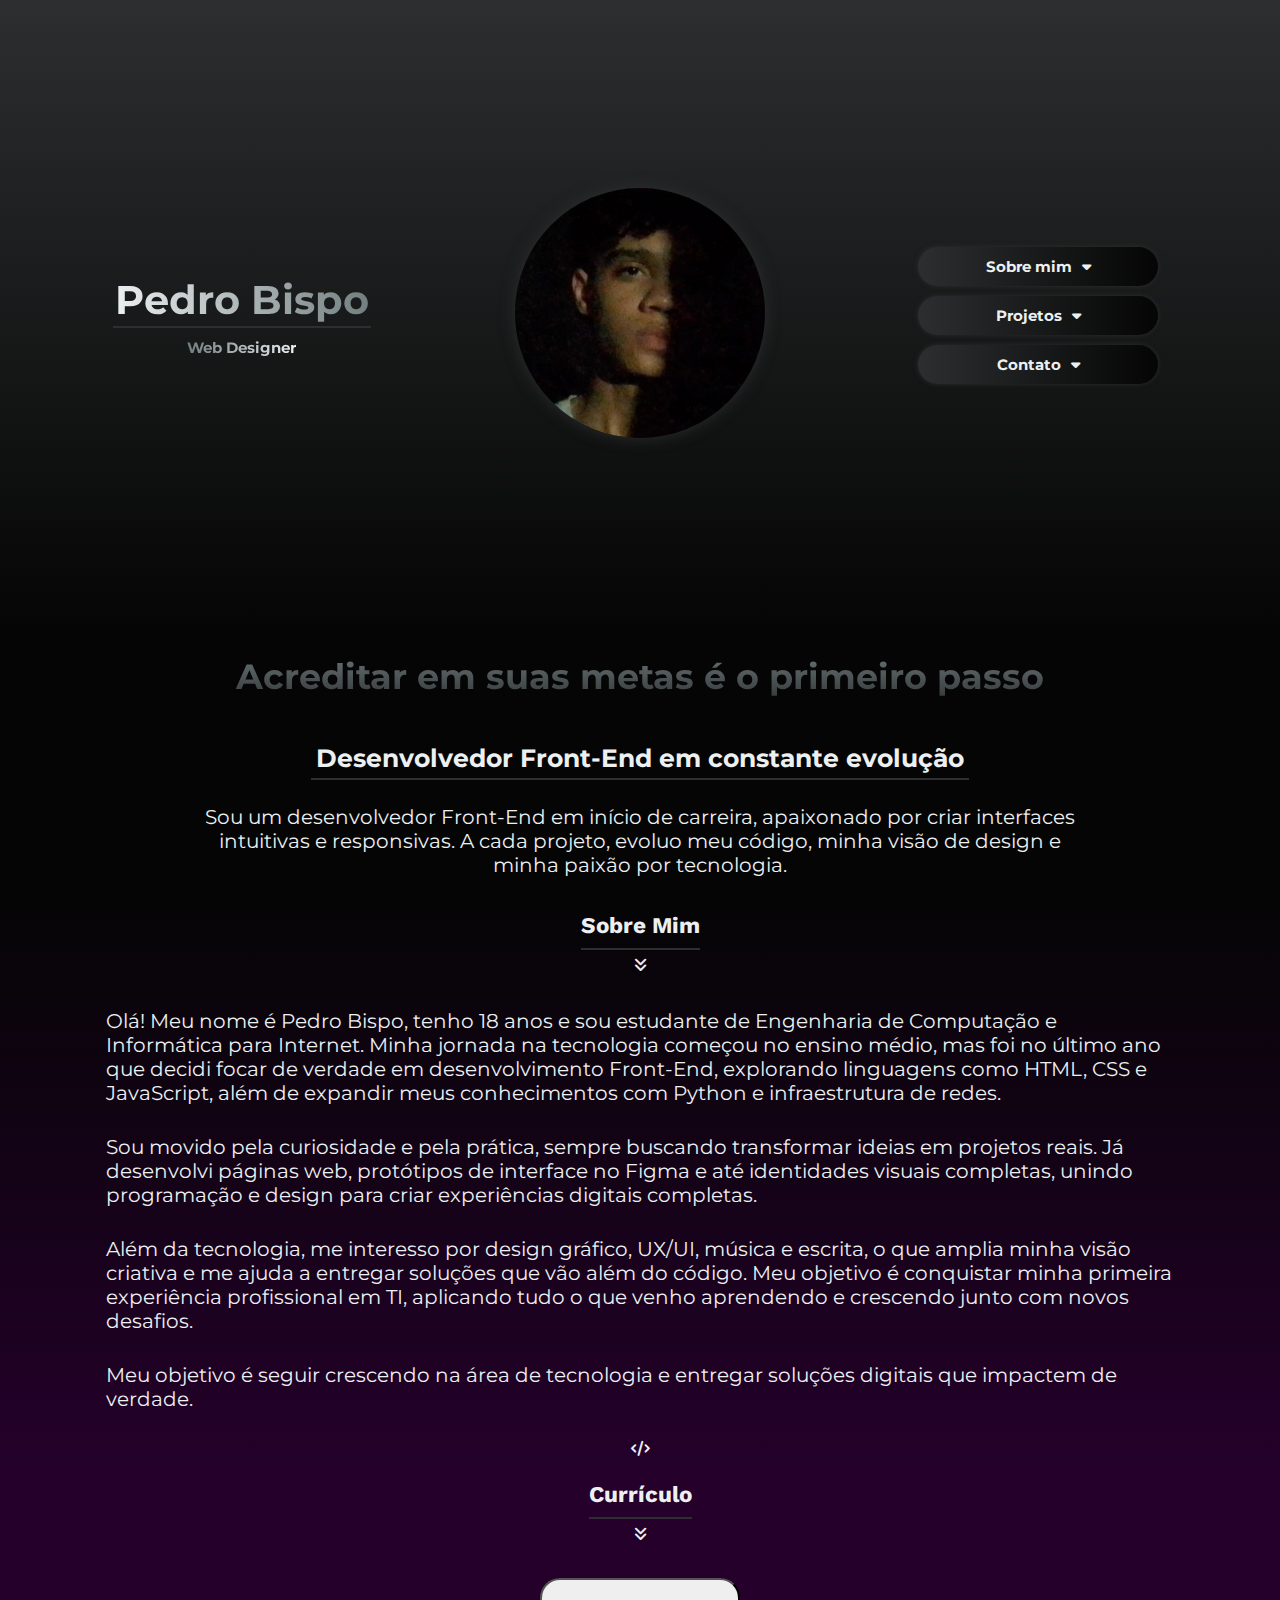
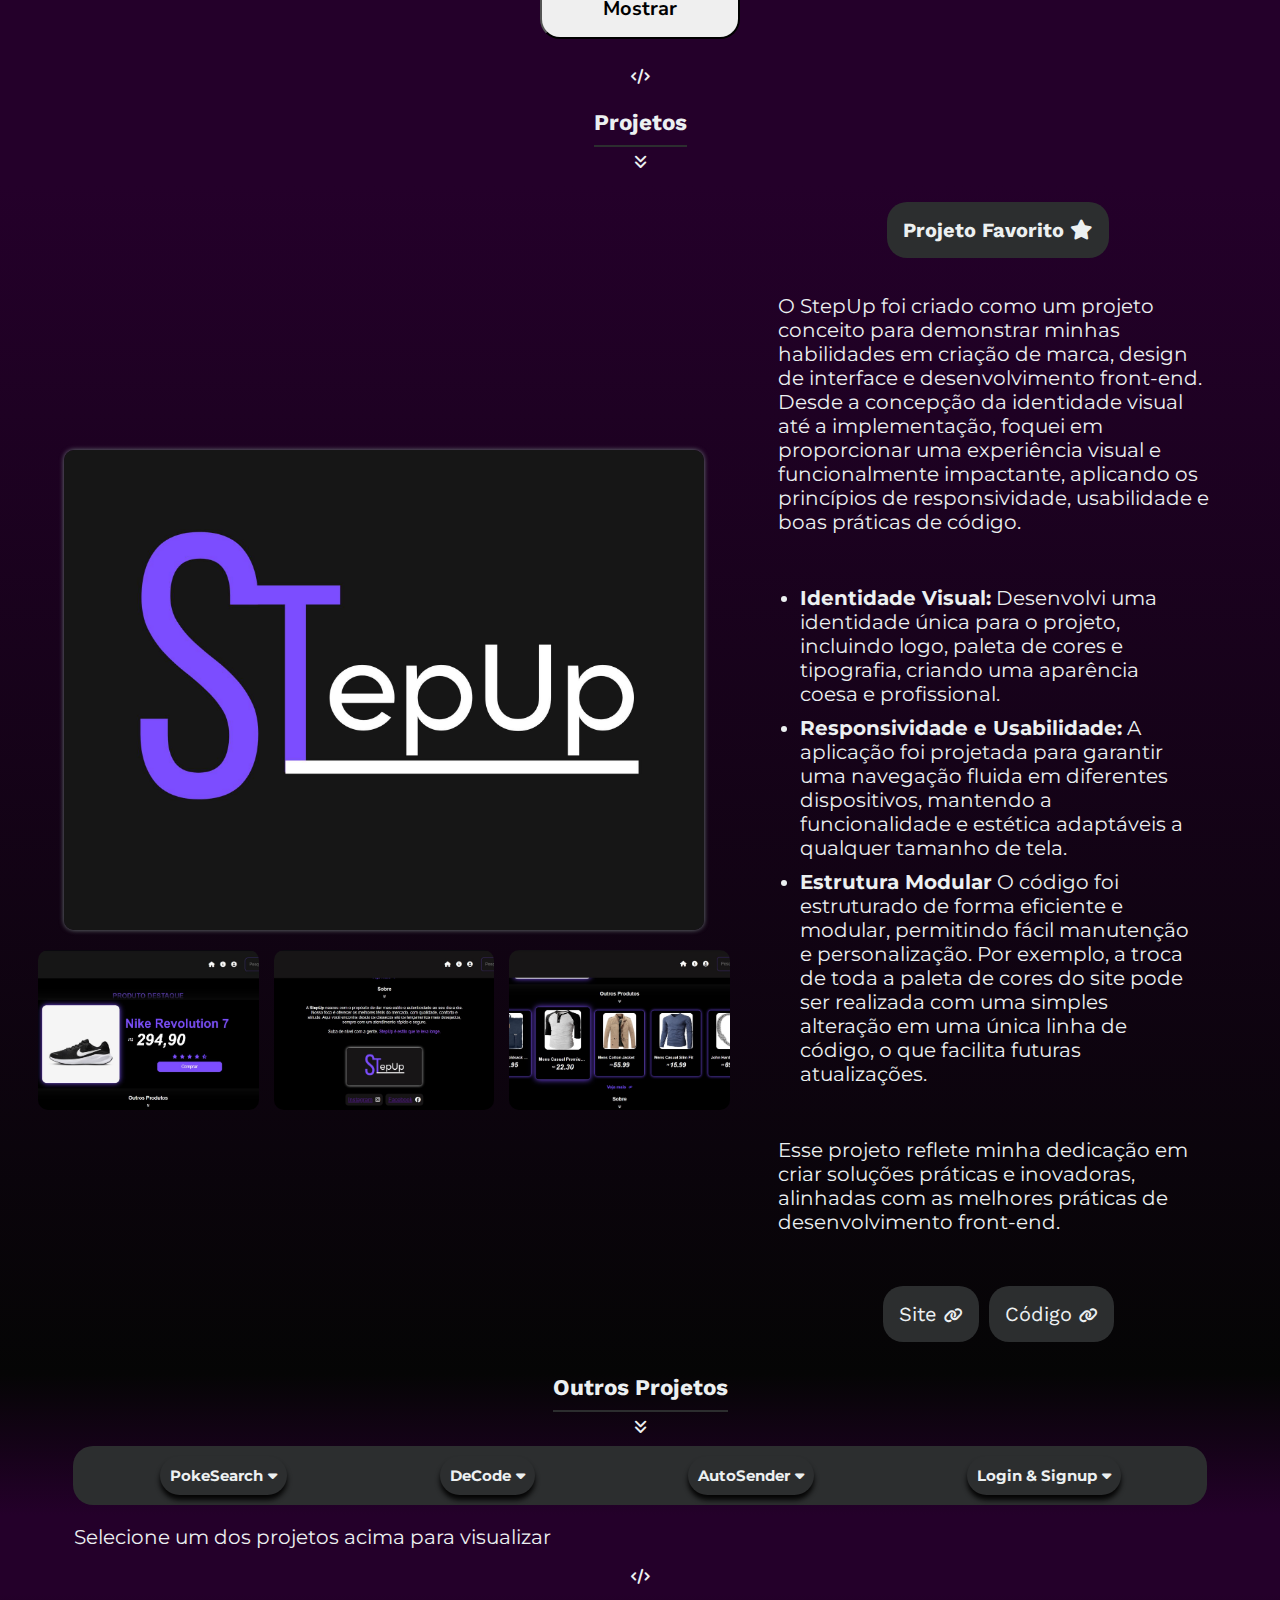
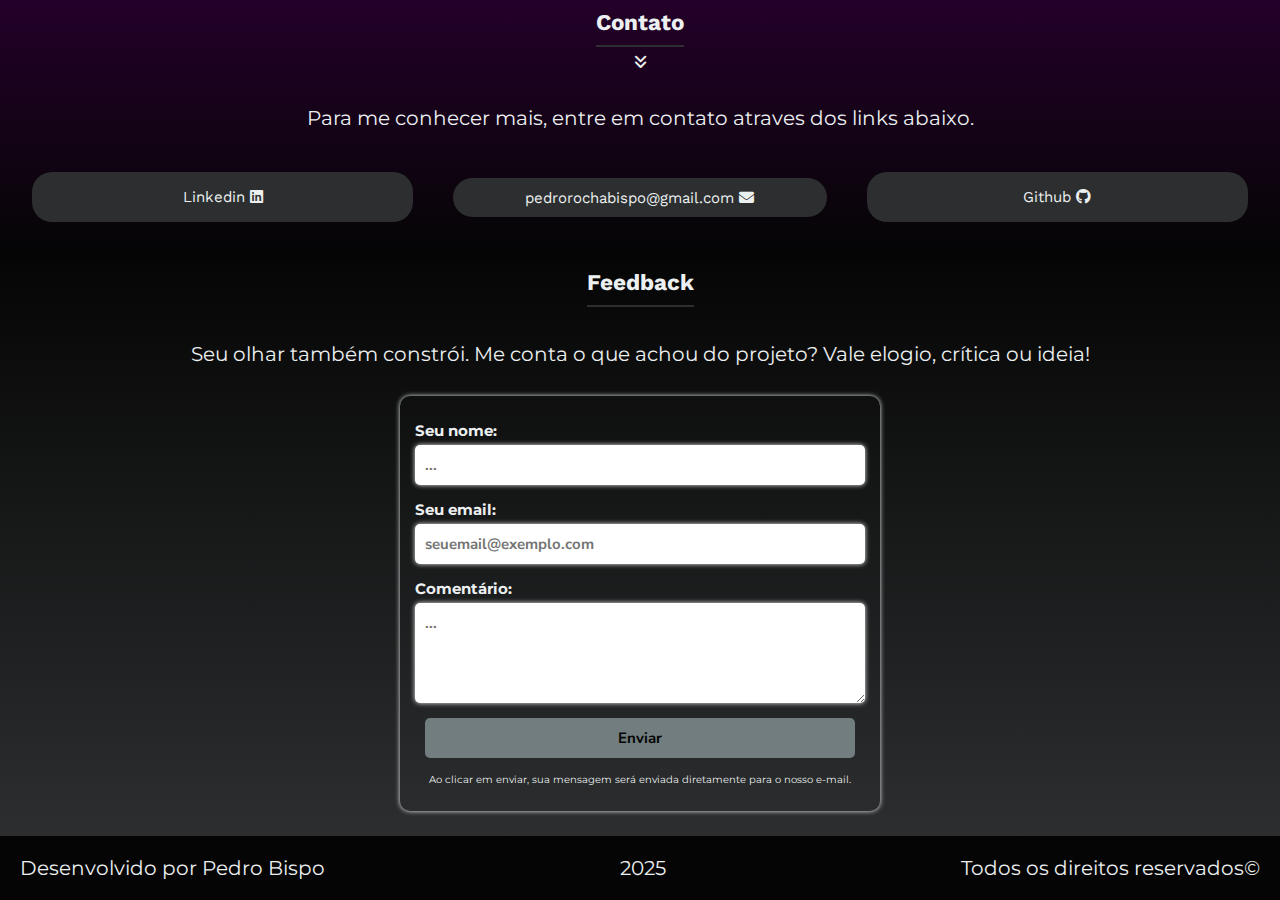
<file: index.html>
<!DOCTYPE html>
<html lang="pt-br">
<head>
    <meta charset="UTF-8">
    <meta name="viewport" content="width=device-width, initial-scale=1.0">
    <title>Pedro Bispo</title>
    <link rel="stylesheet" href="https://cdnjs.cloudflare.com/ajax/libs/font-awesome/6.7.2/css/all.min.css" integrity="sha512-Evv84Mr4kqVGRNSgIGL/F/aIDqQb7xQ2vcrdIwxfjThSH8CSR7PBEakCr51Ck+w+/U6swU2Im1vVX0SVk9ABhg==" crossorigin="anonymous" referrerpolicy="no-referrer" />
    <link rel="stylesheet" href="main/css/style.css">
    <link rel="stylesheet" href="main/css/responsivo.css">

</head>
<body>

    <header>
        <div class="header_container">
            <div class="header_name">
                <h1>Pedro Bispo</h1>    
                <h2>Web Designer</h2>
            </div>
        </div>

        <div class="img_container">
            <img class="header_img" src="main/assets/pedrofoto.jpg" alt="Foto de Pedro Bispo">
        </div>

        <nav id="header_menu" class="header_menu">
            <ul class="container_menu">
                <li id="sobre_mim" class="item_menu">Sobre mim<i class="fa-solid fa-caret-down icon_menu"></i></li>
                <li id="projetos" class="item_menu">Projetos<i class="fa-solid fa-caret-down icon_menu"></i></li>
                <li id="contato" class="item_menu">Contato<i class="fa-solid fa-caret-down icon_menu"></i></li>
            </ul>
        </nav>
    </header>

    <main>

        <section class="frase_container">
            <h3 class="frase">Acreditar em suas metas é o primeiro passo</h3>
        </section>

        <section class="resumo_mim">
            <h2>Desenvolvedor Front-End em constante evolução</h2>
            <p>Sou um desenvolvedor Front-End em início de carreira, apaixonado por criar interfaces intuitivas e responsivas. A cada projeto, evoluo meu código, minha visão de design e minha paixão por tecnologia.</p>    
        </section>

        <section class="sobre_mim">

            <div class="sub_titulo">
                <h2>Sobre Mim</h2>
                <div class="icon">
                    <i class="fa-solid fa-angles-down"></i>
                </div>
            </div>
            

            <div class="p_container">
                <p>Olá! Meu nome é Pedro Bispo, tenho 18 anos e sou estudante de Engenharia de Computação e Informática para Internet. Minha jornada na tecnologia começou no ensino médio, mas foi no último ano que decidi focar de verdade em desenvolvimento Front-End, explorando linguagens como HTML, CSS e JavaScript, além de expandir meus conhecimentos com Python e infraestrutura de redes.</p>
                <p>Sou movido pela curiosidade e pela prática, sempre buscando transformar ideias em projetos reais. Já desenvolvi páginas web, protótipos de interface no Figma e até identidades visuais completas, unindo programação e design para criar experiências digitais completas.</p>
                <p>Além da tecnologia, me interesso por design gráfico, UX/UI, música e escrita, o que amplia minha visão criativa e me ajuda a entregar soluções que vão além do código. Meu objetivo é conquistar minha primeira experiência profissional em TI, aplicando tudo o que venho aprendendo e crescendo junto com novos desafios.</p>
                <p class="p_final">Meu objetivo é seguir crescendo na área de tecnologia e entregar soluções digitais que impactem de verdade.</p>    
            </div>

            <div class="icon_paragrafo">
                <i class="fa-solid fa-code"></i>
            </div>
        </section>

        <section class="curriculo">
            <div class="sub_titulo">
                <h2>Currículo</h2>
                <div class="icon">
                    <i class="fa-solid fa-angles-down"></i>
                </div>
            </div>

            <section class="conteudo_port" id="conteudo_port" style="display: none;">
                <div class="info">
                    <p class="nome">Pedro Henrique Rocha Bispo</p>
                    <p>18 anos</p>
                    <p>Jandira, SP</p>
                    <p>pedrorochabispo@gmail.com</p>
                </div>

                <div class="acad">
                    <h2>Experiência Acadêmica</h2>
                    <ul>
                        <li><strong>Engenharia da Computação -</strong> UNIVESP (Cursando, 2º Semestre)</li>
                        <li><strong>Informática para Internet -</strong> FIEB (Cursando 1º Semestre)</li>
                        <li><strong>Análise e Desenvolvimento de Sistemas (ADS) -</strong> Anhanguerea (1 Semestre)</li>
                        <li><strong>Recursos Humanos Integrado ao Ensino médio -</strong> ETEC (Concluído)</li>
                    </ul>

                    <h2>Cursos Complementares</h2>
                    <ul class="comp">
                        <li>Administração de Redes e Window - SENAI (Jandira, SP)</li>
                        <li>Imersão de Dados com Python - Alura</li>
                        <li>Windows e Office 2019, Básico em Computação - SENAC (EAD)</li>
                    </ul>

                    <h2>Habilidades</h2>
                    <ul>
                        <li>Front-End: HTML5, CSS3, JavaScript básico.</li>
                        <li>Design: Figma, logo design, edição de vídeo.</li>
                        <li>Sistemas: Redes, Windows, Windows Server.</li>
                        <li>Ferramentas: Pacote Office, VScode, Git, Excel Intermediário</li>
                    </ul>

                    <h2>Idiomas</h2>
                    <ul>
                        <li>Português - Nativo</li>
                        <li>Inglês - Intermediário</li>
                        <li>Italiano - Básico</li>
                    </ul>
                </div> 

            </section>
                
            <button id="btn_curriculo">Mostrar</button>
            
            <div class="icon_paragrafo">
                <i class="fa-solid fa-code"></i>
            </div>
        </section>

        <section class="projetos">
            <div>
                <div class="sub_titulo">
                    <h2>Projetos</h2>
                    <div class="icon">
                        <i class="fa-solid fa-angles-down"></i>
                    </div>
                </div>
                
            </div>

            <div class="projeto_destaque">
                <div class="projeto_img">
                    <img id="img_principal" class="img_main" src="main/assets/StepUp_logo.jpg" alt="">

                    <div class="linha_img">
                        <img class="mini" src="main/assets/StepUp_header.jpg" alt="">
                        <img class="mini" src="main/assets/StepUp_sobre.jpg" alt="">
                        <img class="mini" src="main/assets/StepUp_produtos.jpg" alt="">    
                    </div>
                </div>

                <div class="projeto_desc">
                    <h3>Projeto Favorito <i class="fa-solid fa-star"></i></h3>
                    <p>O StepUp foi criado como um projeto conceito para demonstrar minhas habilidades em criação de marca, design de interface e desenvolvimento front-end. Desde a concepção da identidade visual até a implementação, foquei em proporcionar uma experiência visual e funcionalmente impactante, aplicando os princípios de responsividade, usabilidade e boas práticas de código.</p>
                    <ul>
                        <li> <strong>Identidade Visual:</strong> Desenvolvi uma identidade única para o projeto, incluindo logo, paleta de cores e tipografia, criando uma aparência coesa e profissional.</li>
                        <li> <strong>Responsividade e Usabilidade:</strong> A aplicação foi projetada para garantir uma navegação fluida em diferentes dispositivos, mantendo a funcionalidade e estética adaptáveis a qualquer tamanho de tela.
                        </li>
                        <li> <strong>Estrutura Modular</strong> O código foi estruturado de forma eficiente e modular, permitindo fácil manutenção e personalização. Por exemplo, a troca de toda a paleta de cores do site pode ser realizada com uma simples alteração em uma única linha de código, o que facilita futuras atualizações.</li>
                    </ul>
                    <p>Esse projeto reflete minha dedicação em criar soluções práticas e inovadoras, alinhadas com as melhores práticas de desenvolvimento front-end.</p>
                    <div class="links">
                        <a href="https://pjlkaw.github.io/StepUp/" target="_blank" >Site <i class="fa-solid fa-link"></i></a>
                        <a href="https://github.com/pjlkaw/StepUp" target="_blank">Código <i class="fa-solid fa-link"></i></a>
                    </div>
                </div>
            </div>

            <!--Outros Projetos-->
            <section class="outros_projetos">
                <!--Menu e Subtitulo-->
                <div class="container">
                    <div class="sub_titulo">
                        <h2>Outros Projetos</h2>
                        <div class="icon">
                            <i class="fa-solid fa-angles-down"></i>
                        </div>
                    </div>
                    
                    <!--menu-->
                    <div class="menu">
                        <ul>
                            <li class="item_menu" onclick="carregar_projeto('pokesearch')">PokeSearch<i class="fa-solid fa-caret-down icon_menu"></i></li>
                            <li class="item_menu" onclick="carregar_projeto('decode')">DeCode<i class="fa-solid fa-caret-down icon_menu"></i></li>
                            <li class="item_menu" onclick="carregar_projeto('autosender')">AutoSender<i class="fa-solid fa-caret-down icon_menu"></i></li>
                            <li class="item_menu" onclick="carregar_projeto('login_cadastro')">Login & Signup<i class="fa-solid fa-caret-down icon_menu"></i></li>
                        </ul>
                    </div>
                </div>
                <!--Projeto aparecerá aqui-->
                <div id="conteudo_projeto">



                    <p>Selecione um dos projetos acima para visualizar</p>              
                </div>
                <div class="icon_paragrafo">
                    <i class="fa-solid fa-code"></i>
                </div>
            </section>
        </section>

        <!--Contato-->
        <section class="contato">
            <div class="sub_titulo">
                <h2>Contato</h2>
                <div class="icon">
                    <i class="fa-solid fa-angles-down"></i>
                </div>
            </div>
            <div class="contato_desc">
                <p>Para me conhecer mais, entre em contato atraves dos links abaixo.</p>
                <div class="links">
                    <a class="contato_link" href="https://www.linkedin.com/in/pedro-bispo-603191309?lipi=urn%3Ali%3Apage%3Ad_flagship3_profile_view_base_contact_details%3BxPCXIfNKTgO0W4PPD%2FDpow%3D%3D" target="_blank" >Linkedin <i class="fa-brands fa-linkedin"></i></a>
                    <p class="contato_link" >pedrorochabispo@gmail.com <i><i class="fa-solid fa-envelope"></i></i></p>
                    <a class="contato_link" href="https://github.com/pjlkaw" target="_blank">Github <i class="fa-brands fa-github"></i></a>
                </div>
            </div>
        </section>

        <!--FeedBack-->
        <section class="feedback">
            <div class="sub_titulo">
                <h2>Feedback</h2>
            </div>
            <div class="feedback_desc">
                <p>Seu olhar também constrói. Me conta o que achou do projeto? Vale elogio, crítica ou ideia!</p>
            </div>
        

            <!--form-->
            <form action="https://formspree.io/f/mzzawwnn" method="POST">
                <input type="hidden" name="_next" value="thanks.html">
                <input type="hidden" name="_language" value="pt-BR">



                <label for="name">Seu nome:</label>
                <input type="text" id="name" placeholder="...">

                <label for="email">Seu email:</label>
                <input type="email" id="email" placeholder="seuemail@exemplo.com">
                
                <label for="mensagem">Comentário:</label>
                <textarea name="mensagem" id="mensagem" rows="4" placeholder="..."></textarea>

                <button type="submit">Enviar</button>
                <p>Ao clicar em enviar, sua mensagem será enviada diretamente para o nosso e-mail.</p>
            </form>
        </section>
    </main>

    <footer>
        <p>Desenvolvido por Pedro Bispo</p>
        <p>2025</p>
        <p>Todos os direitos reservados©</p>
    </footer>

    <script src="main/js/script.js"></script>
</body>
</html>
</file>
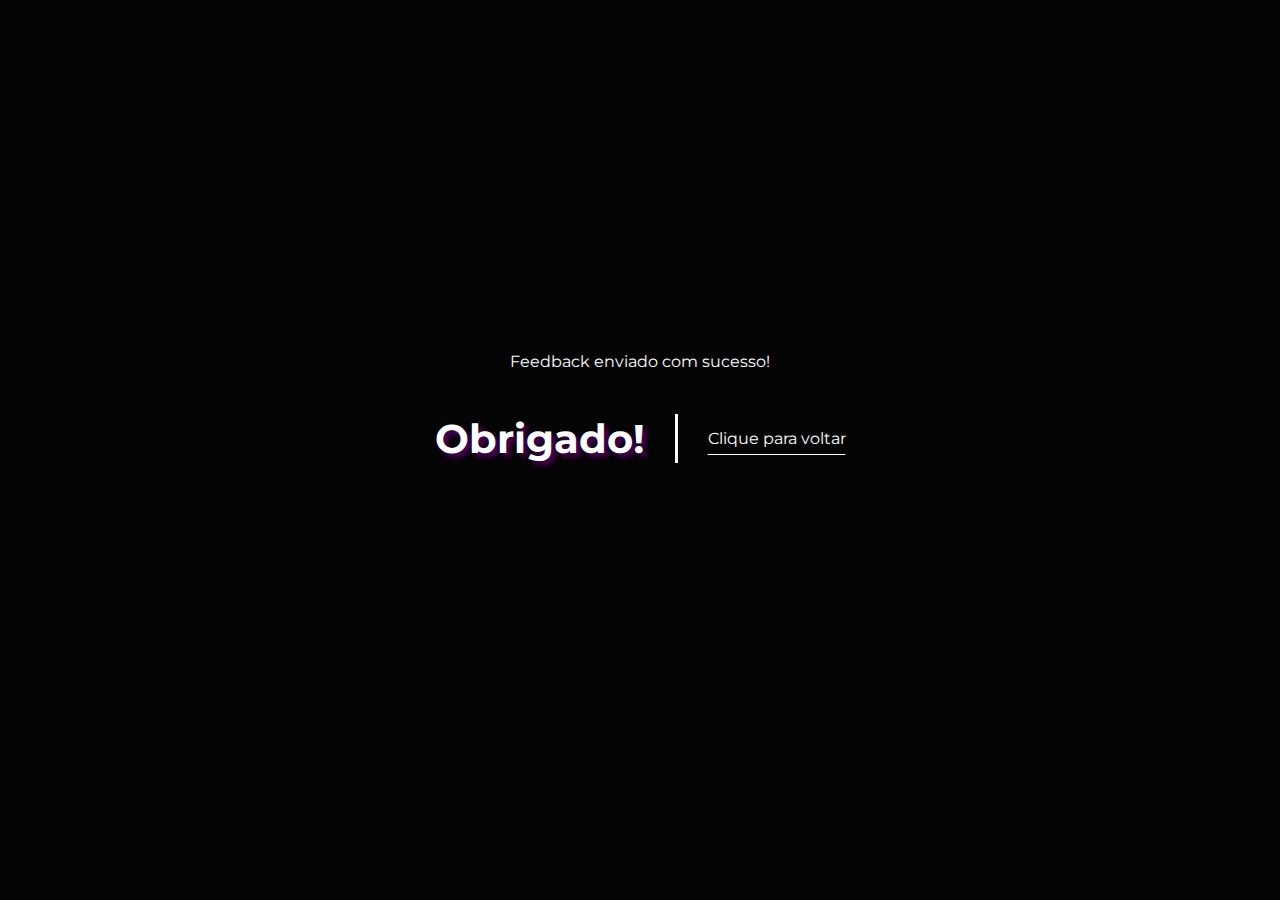
<file: thanks.html>
<!DOCTYPE html>
<html lang="en">
<head>
    <meta charset="UTF-8">
    <meta name="viewport" content="width=device-width, initial-scale=1.0">
    <title>Valeu!</title>
    <link rel="stylesheet" href="https://cdnjs.cloudflare.com/ajax/libs/font-awesome/6.7.2/css/all.min.css" integrity="sha512-Evv84Mr4kqVGRNSgIGL/F/aIDqQb7xQ2vcrdIwxfjThSH8CSR7PBEakCr51Ck+w+/U6swU2Im1vVX0SVk9ABhg==" crossorigin="anonymous" referrerpolicy="no-referrer" />

    <style>
        @import url('https://fonts.googleapis.com/css2?family=Montserrat:ital,wght@0,100;1,100&family=Nunito+Sans:ital,opsz,wght@0,6..12,300;1,6..12,300&family=Work+Sans:ital,wght@0,100..900;1,100..900&display=swap');

        *{
            font-family: "Montserrat", sans-serif;
        }

        body {
            height: 90vh;
            display: flex;
            text-align: center;
            flex-direction: column;
            justify-content: center;
            align-items: center;
            background-color: rgb(5, 5, 5);
            color: white;
        }

        section {
            display: flex;
            text-align: center;
            justify-content: center;
            align-items: center;
            gap: 30px;
        }

        h1 {
            text-shadow: #4e005c 4px 4px 5px;
            font-size: 40px;
            border-right: white solid 3px;
            padding-right: 30px;
        }

        a {
            color: white;
            cursor: pointer;
            text-underline-offset: 10px;
            transition: all 300ms ease-in-out;
        } a:hover {
            transform: scale(1.1);
            text-decoration: underline 3px #4e005c;
        }
        

    </style>
</head>
<body>
    <div>
        <p>Feedback enviado com sucesso!</p>
    </div>
    <section>
        <h1>Obrigado!</h1>
        <a href="index.html">Clique para voltar</a>
    </section>
</body>
</html>
</file>
<file: main/css/style.css>
/* ---------------------- IMPORTS & FONTS ---------------------- */
@import url('https://fonts.googleapis.com/css2?family=Montserrat:ital,wght@0,100;1,100&family=Nunito+Sans:ital,opsz,wght@0,6..12,300;1,6..12,300&family=Work+Sans:ital,wght@0,100..900;1,100..900&display=swap');

/* font-family: 
    'Montserrat', sans-serif;
    'Nunito Sans', sans-serif;
    'Work Sans', sans-serif;
*/

/* ---------------------- CORES ---------------------- */
:root {
    --cinza2: #2c2e2f;
    --preto: rgb(5, 5, 5);
    --branco: #ecf0f1;
    --cinza1: #717d7e;
    --vinho:  #4b001f;
    --roxo: #24002a;
    --azul:#190046;
}

/* ---------------------- RESET E FONT ---------------------- */
* {
    margin: 0;
    padding: 0;
    box-sizing: border-box;
    font-family: 'Montserrat', sans-serif;
}

body {
    background-color: var(--roxo);
    color: var(--branco);
}

/* ---------------------- PADRÕES GERAIS ---------------------- */
.sub_titulo {
    font-size: 15px;
    font-weight: bold;
    align-items: center;
    display: flex;
    flex-direction: column;
    justify-content: center;
    padding: 5px;
    margin: 10px;
    gap: 5px;
}

.sub_titulo h2 {
    border-bottom: var(--cinza2) solid 2px;
    padding-bottom: 10px;
    font-family: 'Work Sans', sans-serif;
}

p {
    font-size: 20px;
    padding: 10px;
}

.links {
    display: flex;
    align-items: center;
    gap: 10px;
    padding: 2rem;
}

.links i {
    font-size: 15px;
}

.links p {
    font-size: 10px;
    background: var(--cinza2);
    border-radius: 20px;
    color: var(--branco);
    text-align: center; 
    font-family: 'Work Sans', sans-serif;
    padding: 10px;
    cursor: pointer;
}

.links p:hover {
    transition: all 0.5s ease;
    box-shadow: var(--cinza1) 0px 0px 10px;
}

.links a {
    background: var(--cinza2);
    padding: 1rem;
    border-radius: 20px;
    color: var(--branco);
    text-align: center;
    font-family: 'Work Sans', sans-serif;
    text-decoration: none;
}

.links a:hover {
    transition: all 0.3s ease;
    transform: scale(1.1);
    box-shadow: var(--cinza1) 0px 0px 5px;
}

.icon_paragrafo {
    display: flex;
    justify-content: center;
    align-items: center;
    font-size: 15px;
    padding: 10px;
    width: 100%;
}

.fade-out {
    opacity: 0;
    transition: opacity 0.2s ease;
}

.fade-in {
    opacity: 1;
    transition: opacity 0.2s ease;
}

/* ---------------------- IMAGENS ---------------------- */
.header_img {
    width: 250px;
    height: 250px;
    border-radius: 50%;
    margin: 10px;
    box-shadow: var(--cinza2) 0px 0px 15px;
}

#pokesearch_img {
    width: 30rem;
    height: 30rem;
    border-radius: 5px;
    box-shadow: var(--preto) 0px 0px 5px;
    padding: 5px;
}

#autosender_img {
    grid-area: img;
    display: flex;
    flex-direction: column;
    align-items: center;
    justify-content: center;
    gap: 20px;
    width: 35rem;
    height: 40rem;
    padding: 20px 0;
    margin: 20px;
    justify-content: center;
    border-radius: 30px;
}

#login_cadastro_img {
    grid-area: img;
    display: flex;
    flex-direction: column;
    align-items: center;
    justify-content: center;
    gap: 20px;
    width: 40rem;
    height: 45rem;
    padding: 20px 0;
    margin: 20px;
    justify-content: center;
    border-radius: 30px;
}

/* ---------------------- HEADER ---------------------- */
header {
    display: flex;
    justify-content: space-around;
    align-items: center;
    padding: 10px;
    width: 100%;
    height: 70vh;
    background: linear-gradient(to top, var(--preto), var(--cinza2));
}

.header_container {
    display: flex;
    align-items: center;
    flex-direction: row-reverse;
}

.header_name {
    display: flex;
    flex-direction: column;
    align-items: center;
    gap: 10px;
    width: 25rem;
}

.header_name h1 {
    font-size: 40px;
    background: linear-gradient(to right, var(--branco), var(--cinza1));
    -webkit-background-clip: text;
    -webkit-text-fill-color: transparent;
    border-bottom: #2c2e2f solid 2px;
    padding: 2px;
}

.header_name h2 {
    font-size: 15px;
    background: linear-gradient(to left, var(--branco), var(--cinza1));
    -webkit-background-clip: text;
    -webkit-text-fill-color: transparent;
}

/* ---------------------- HEADER MENU ---------------------- */
header .header_menu {
    display: flex;
    font-family: 'Nunito Sans', sans-serif;
    flex-direction: column;
    align-items: center;
    gap: 20px;
    font-size: 15px;
    font-weight: bold;
    color: var(--preto);
    width: 25rem;
}

header .container_menu {
    display: flex;
    flex-direction: column;
    gap: 10px;
    list-style: none;
    padding: 10px;
}

header .item_menu {
    background: linear-gradient(to right, var(--cinza2), var(--preto));
    color: var(--branco);
    box-shadow: var(--cinza2) 0px 0px 5px;
    padding: 10px;
    border-radius: 20px;
    cursor: pointer;
    width: 15rem;
    text-align: center;
    display: flex;
    align-items: center;
    justify-content: center;
    gap: 10px;
    transition: all 0.5s ease;
    user-select: none;
}

header .item_menu:hover {
    scale: 1.1;
    box-shadow: var(--cinza1) 0px 0px 5px;
    background: linear-gradient(to left, var(--cinza2), var(--preto));
}

/* ---------------------- MAIN ---------------------- */
main {
    display: flex;
    flex-direction: column;
    align-items: center;
    width: 100%;
    height: 100%;
    background: var(--preto);
}

.resumo_mim h2 {
    border-bottom: var(--cinza2) solid 2px;
    padding-bottom: 10px;
    font-size: 25px;
    margin: 5px;
    padding: 5px;
}

.sobre_mim {
    background: linear-gradient(to bottom, var(--preto), var(--roxo));
}

/* ----- FRASE INICIAL ----- */
.frase_container {
    display: flex;
    align-items: center;
    justify-content: center;
    background: linear-gradient(to bottom, var(--cinza1), var(--cinza2));
    -webkit-background-clip: text;
    -webkit-text-fill-color: transparent;
    font-family: 'Nunito Sans', sans-serif;
    font-size: 30px;
    font-weight: bold;
    padding: 10px;
    margin: 15px;
    text-align: center;
    transition: all 0.5s ease;
}

/* ----- RESUMO ----- */
.resumo_mim {
    display: flex;
    flex-direction: column;
    justify-content: center;
    align-items: center;
    text-align: center;
    width: 70%;
    gap: 10px;
    margin: 10px;
    transition: all 0.5s ease;
}

/* ----- SOBRE MIM ----- */
.sobre_mim {
    display: flex;
    flex-direction: column;
    justify-content: center;
    align-items: center;
    width: 100%;
    gap: 10px;
}

.sobre_mim .p_container {
    display: flex;
    flex-direction: column;
    width: 85%;
    gap: 10px;
}


/* ---------------------- Curriculo --------------------- */

.curriculo button {
    padding: 15px;
    font-family: "Nunito Sans", sans-serif;
    font-size: 20px;
    font-weight: bold;
    width: 200px;
    border-radius: 20px;
    cursor: pointer;
    margin: 20px 0px
}
.curriculo button:hover{
    transition: all 0.3s ease;
    transform: scale(1.1);
    box-shadow: var(--cinza1) 0px 0px 10px;
}

.curriculo {
    background-color: var(--roxo);
    width: 100%;
    display: flex;
    flex-direction: column;
    align-items: center;
    justify-content: center;
}

.conteudo_port {
    display: flex;
    flex-direction: column;
    align-items: center;
    justify-content: center;
    text-align: center;
    border: solid white 2px;
    border-radius: 25px;
    box-shadow: 0px 5px 10px 5px black;
}

.conteudo_port .info {
    background-color: var(--branco);
    color:black;
    font-weight: 700;
    width: 100%;
    border: var(--cinza2) solid 3px;
    border-radius: 25px;
    margin: 20px auto;
    width: 90%;
}

.conteudo_port .nome {
    font-size: 20px;
    text-align: center;
}

.conteudo_port .acad {
    display: flex;
    flex-direction: column;
    gap: 5px;
}

.conteudo_port .acad h2 {
    padding: 5px;
    margin: 10px 0px;
    border-top: var(--branco) solid 2px;
    font-family: 'Work Sans', sans-serif;
}

.conteudo_port .acad ul {
    display: flex;
    flex-direction: column;
    gap: 10px;
    margin: 10px;
    list-style: none;
    text-align: center;
    font-size: 17px;
    font-weight: 900px;
}
.conteudo_port .acad li {
    font-family: "Nunito", sans-serif;
}

/* ---------------------- PROJETOS ---------------------- */

.projetos {
    background-color: var(--roxo);
    width: 100%;
}

/*projeto destaque*/
.projeto_destaque {
    display: grid;
    grid-template-areas: 
    "img desc";
    grid-template-columns: 60% 40%;
    background: linear-gradient(to bottom, var(--roxo), var(--preto));
}

/*projeto destaque imagens*/

.projeto_img {
    grid-area: img;
    display: flex;
    flex-direction: column;
    align-items: center;
    justify-content: center;
    gap: 20px;
    width: 100%;
    padding: 20px 0;
}

.img_main {
    max-height: 500px;
    object-fit: cover;
    border-radius: 10px;
    aspect-ratio: 16 / 9;
    width: 40rem;
    height: 30rem;
    box-shadow: var(--cinza1) 0px 0px 5px;
    transition: all 0.5s ease;
}

.linha_img {
    display: grid;
    grid-template-columns: repeat(3, 1fr);
    gap: 15px;
    width: 90%;
    cursor: pointer;
}

.linha_img img {
    width: 100%;
    object-fit: cover;
    border-radius: 10px;
    aspect-ratio: 1 / 1;
    transition: all 300ms ease-in-out;
}

.linha_img img:hover{
    transform: scale(1.08);
}

.mini {
    width: 100%;
    height: 10rem;
}

/*projeto destaque descrição*/
.projeto_desc {
    grid-area: desc;
    display: flex;
    flex-direction: column;
    align-items: center;
    gap: 10px;
    font-size: 20px;
    width: 90%;
}

.projeto_desc h3 {
    font-size: 20px;
    background: var(--cinza2);
    padding: 1rem;
    border-radius: 20px;
    color: var(--branco);
    text-align: center;
    font-family: 'Work Sans', sans-serif;
    margin: 1rem;
}

.projeto_desc ul {
    display: flex;
    flex-direction: column;
    gap: 10px;
    padding: 2rem;
}

.projeto_desc li {
    font-size: 20px;
}



/* Outros Projetos */

#conteudo_projeto {
    margin: 0 auto;
    transition: box-shadow 0.5s ease-in-out;
    width: 90%;
}

.outros_projetos {
    background-color: var(--roxo);
}

.outros_projetos .sub_titulo {
    margin: 0;
    padding: 0;
}

.outros_projetos .container {
    width: 100%;
    padding: 0;
    margin: 0;
    background: linear-gradient(to bottom, var(--preto), var(--roxo));
}

.outros_projetos .menu {
    display: flex;
    flex-direction: column;
    align-items: center;
    gap: 10px;
    padding: 10px;
    font-family: 'Work Sans', sans-serif;
    font-weight: bold;
}

.outros_projetos .menu ul {
    display: flex;
    list-style: none;
    padding: 10px;
    background-color: var(--cinza2);
    border-radius: 20px;
    width: 90%;
    justify-content: space-around;
}

.outros_projetos .menu li {
    display: flex;
    align-items: center;
    padding: 10px;
    border-radius: 20px;
    cursor: pointer;
    font-size: 15px;
    gap: 5px;
    box-shadow: var(--preto) 0px 5px 5px;
    user-select: none;
}

.outros_projetos .menu li:hover {
    transition: all 0.3s ease;
    transform: scale(1.1);
    box-shadow: var(--cinza1) 0px 0px 10px;
}

/* Contato */
.contato {
    background: linear-gradient(to bottom, var(--roxo), var(--preto));
    width: 100%;
    display: flex;
    flex-direction: column;
    align-items: center;
    gap: 10px;
}

.contato_desc p {
    font-size: 20px;
}

.contato .contato_desc {
    display: flex;
    flex-direction: column;
    align-items: center;
    width: 100%;
    font-size: 15px;
}

.contato .links {
    justify-content: center;
    gap: 40px;
    width: 100%;
}

.contato .contato_link {
    font-size: 15px;
    width: 85%;
    height: auto;
    transition: all 0.3s ease;
}

.contato .contato_link:hover {
    transition: all 0.5s ease;
    transform: scale(1.1);
}

/*feedback*/
.feedback {
    background: linear-gradient(to bottom, var(--preto), var(--cinza2));
    width: 100%;
    display: flex;
    flex-direction: column;
    align-items: center;
    gap: 10px;
    padding-bottom: 15px;
}

.feedback form {
    display: flex;
    flex-direction: column;
    justify-content: center;
    width: 30rem;
    margin: 10px;
    gap: 5px;
    padding: 15px;
    box-shadow: var(--branco) 0px 0px 5px;
    border-radius: 10px;
}

.feedback label {
    font-size: 15px;
    font-weight: bold;
    margin-top: 10px;
}

.feedback input {
    padding: 10px;
    font-size: 15px;
    border-radius: 5px;
    border: none;
    box-shadow: var(--branco) 0px 0px 5px;
    color: var(--preto);
    font-family: 'Nunito Sans', sans-serif;
    font-weight: bold;
}

.feedback textarea {
    padding: 10px;
    font-size: 15px;
    border-radius: 5px;
    border: none;
    box-shadow: var(--branco) 0px 0px 5px;
    color: var(--preto);
    font-family: 'Nunito Sans', sans-serif;
    font-weight: bold;
}

.feedback button {
    padding: 10px;
    font-size: 15px;
    margin: 10px;
    margin-bottom: 0;
    font-weight: bold;
    border-radius: 5px;
    border: none;
    color: var(--preto);
    font-family: 'Nunito Sans', sans-serif;
    font-weight: bold;
    background-color: var(--cinza1);
    cursor: pointer;
}

.feedback button:hover{
    box-shadow: var(--branco) 0px 0px 5px;
    transition: all 0.3s ease;
    color: var(--branco);
}

.feedback form p {
    font-size: 10px;
    text-align: center;
}

/* ---------------------- FOOTER ---------------------- */
footer {
    background-color: var(--preto);
    display: flex;
    justify-content: space-between;
    align-items: center;
    gap: 10px;
    padding: 10px;
    font-size: 10px;
}
</file>
<file: main/css/responsivo.css>
@media (max-width: 1160px) {
    header {
        display: flex;
        flex-direction: column;
        align-items: center;
        gap: 10px;
        width: 100%;
        height: auto;
    }

    .header_container {
        display: flex;
        flex-direction: column;
        align-items: center;
        gap: 10px;
    }

    .projeto_destaque{
        display: flex;
        flex-direction: column;
        align-items: center;
        gap: 10px;
    }
}

@media (max-width: 800px) {
    .projeto_destaque{
        display: flex;
        flex-direction: column;
        align-items: center;
        gap: 10px;
    }

    /*imagens*/
    .img_main {
        width: 90%;
        height: auto;
    }

    #pokesearch_img {
        width: 80%;
        height: auto;
    }


    .autosender_img {
        display: flex;
        justify-content: center;
    }
    #autosender_img {
        width: 80%;
        height: auto;
    }

    .login_cadastro_img {
        display: flex;
        justify-content: center;
    }
    #login_cadastro_img {
        width: 80%;
        height: auto;
    }

    .projeto_destaque .projeto_desc {
        margin: 20px;
    }

    .outros_projetos .menu ul {
        display: flex;
        flex-direction: column;
        align-items: center;
        gap: 10px;
    }

    .conteudo_projeto {
        display: flex;
        flex-direction: column;
        align-items: center;
        gap: 10px;
    }

    #conteudo_projeto .pokesearch {
        display: flex;
        flex-direction: column;
        align-items: center;
        gap: 10px;
    }

    #conteudo_projeto .autosender {
        display: flex;
        flex-direction: column;
        align-items: center;
        gap: 10px;
    }

    #conteudo_projeto .login_cadastro {
        display: flex;
        flex-direction: column;
        align-items: center;
        gap: 10px;
    }

    .contato p {
        text-align: center;
    }

    .contato .links {
        flex-direction: column;
        align-items: center;
        gap: 10px;
    }
}
</file>
